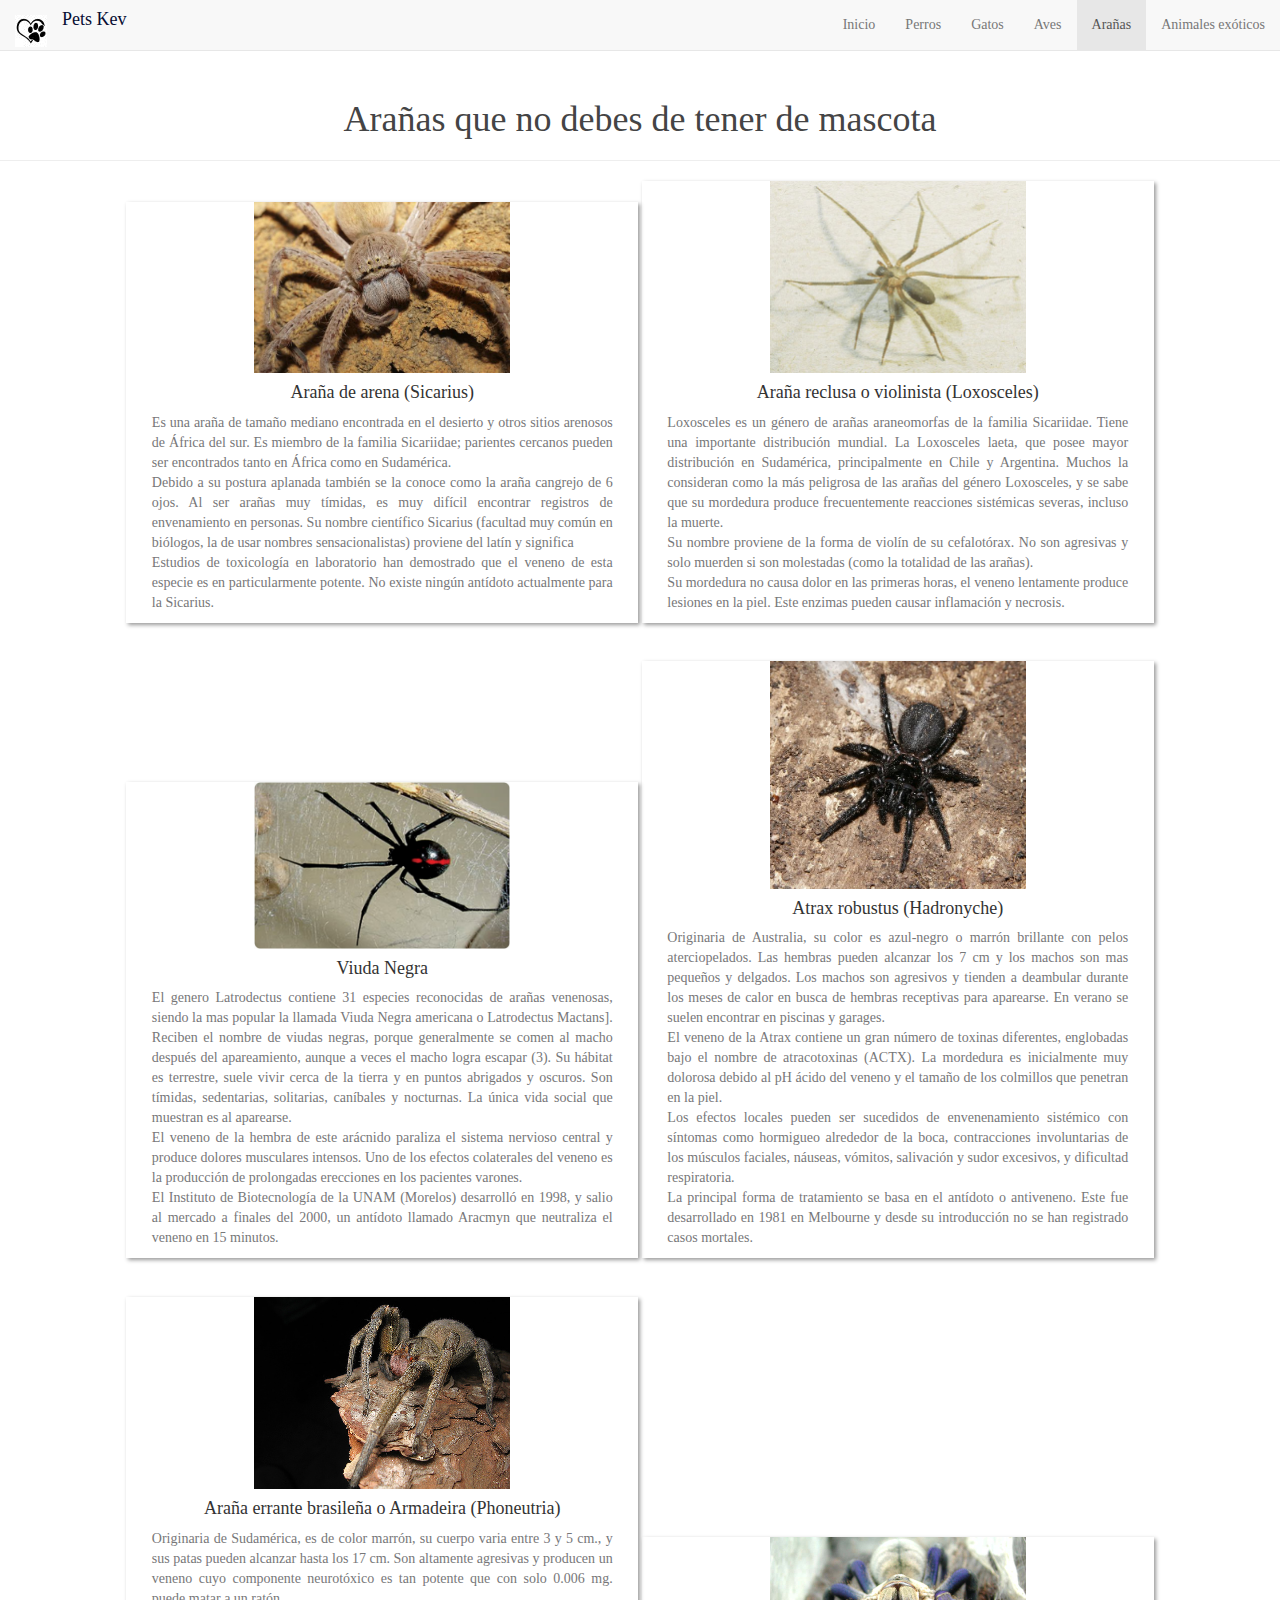
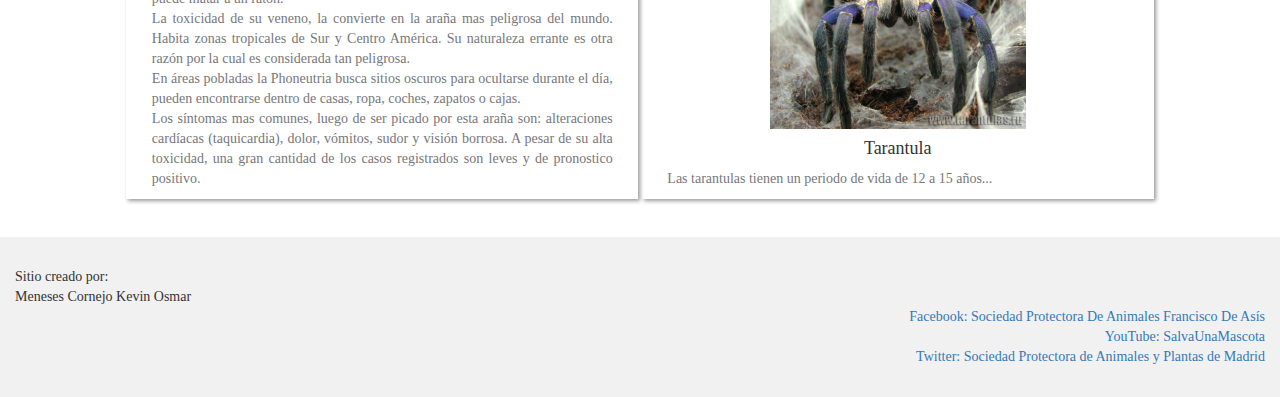
<file: aranas.html>
<!DOCTYPE html>
<html>
  <head>
    <meta charset="utf-8">
    <meta name="viewport" content="width=device-width, initial-scale=1.0">
    <title>Arañas</title>
    <link rel="icon" href="img/logo.jpg">
    <link rel="stylesheet" href="css/bootstrap.css">
    <link rel="stylesheet" href="css/style.css">
  </head>
  <body>
    <div class="">
    <nav class="navbar navbar-default navbar-fixed-top">
      <div class="container-fluid">
        <!-- Brand and toggle get grouped for better mobile display -->
        <div class="navbar-header">
          <button type="button" class="navbar-toggle collapsed" data-toggle="collapse" data-target="#bs-example-navbar-collapse-1" aria-expanded="false">
            <span class="sr-only">Toggle navigation</span>
            <span class="icon-bar"></span>
            <span class="icon-bar"></span>
            <span class="icon-bar"></span>
          </button>
          <a class="navbar-brand" href="index.html"><img src="img/logo.jpg" alt=""></a>
        </div>

        <!-- Collect the nav links, forms, and other content for toggling -->
        <div class="collapse navbar-collapse" id="bs-example-navbar-collapse-1">
          <ul class="nav navbar-nav">
            <li><h4><span class="slogan">Pets Kev</span></h4></li>
              </ul>
            </li>
          </ul>
          <ul class="nav navbar-nav navbar-right">
            <li ><a href="index.html">Inicio</a></li>
            <li><a href="perros.html">Perros</a></li>
            <li><a href="gatos.html">Gatos</a></li>
            <li><a href="aves.html">Aves</a></li>
            <li class="active"><a href="aranas.html">Arañas</a></li>
            <li><a href="exotico.html">Animales exóticos</a></li>
          </ul>
        </div><!-- /.navbar-collapse -->
      </div><!-- /.container-fluid -->
    </nav>


    </div>


<br><br><br><br>

<div class="center">
    <h1 class="titulo">Arañas que no debes de tener de mascota</h1>
    <hr>
<div class="todo">
  <div class="veinticinco">
      <div class="imagen">
        <img class="tamaño" src="img/ara1.jpg" alt="">
      </div>
    </div>
    <div class="derecho">
      <div class="notas">
        <h4 class="prrimero">Araña de arena (Sicarius) </h4>
        <p class="segundo">Es una araña de tamaño mediano encontrada en el desierto y otros sitios arenosos de África del sur. Es miembro de la familia Sicariidae; parientes cercanos pueden ser encontrados tanto en África como en Sudamérica. <br>Debido a su postura aplanada también se la conoce como la araña cangrejo de 6 ojos. Al ser arañas muy tímidas, es muy difícil encontrar registros de envenamiento en personas. Su nombre científico Sicarius (facultad muy común en biólogos, la de usar nombres sensacionalistas) proviene del latín y significa <br>Estudios de toxicología en laboratorio han demostrado que el veneno de esta especie es en particularmente potente. No existe ningún antídoto actualmente para la Sicarius. </p>
      </div>
    </div>
  </div>

  <div class="todo">
    <div class="veinticinco">
        <div class="imagen">
          <img class="tamaño" src="img/ara2.jpg" alt="">
        </div>
      </div>
      <div class="derecho">
        <div class="notas">
          <h4 class="prrimero">Araña reclusa o violinista (Loxosceles) </h4>
          <p class="segundo">Loxosceles es un género de arañas araneomorfas de la familia Sicariidae. Tiene una importante distribución mundial. La Loxosceles laeta, que posee mayor distribución en Sudamérica, principalmente en Chile y Argentina. Muchos la consideran como la más peligrosa de las arañas del género Loxosceles, y se sabe que su mordedura produce frecuentemente reacciones sistémicas severas, incluso la muerte. <br>Su nombre proviene de la forma de violín de su cefalotórax. No son agresivas y solo muerden si son molestadas (como la totalidad de las arañas). <br>Su mordedura no causa dolor en las primeras horas, el veneno lentamente produce lesiones en la piel. Este enzimas pueden causar inflamación y necrosis.</p>
        </div>
      </div>
    </div>
    <div class="todo">
      <div class="veinticinco">
          <div class="imagen">
            <img class="tamaño" src="img/ara3.jpg" alt="">
          </div>
        </div>
        <div class="derecho">
          <div class="notas">
            <h4 class="prrimero">Viuda Negra</h4>
            <p class="segundo">El genero Latrodectus contiene 31 especies reconocidas de arañas venenosas, siendo la mas popular la llamada Viuda Negra americana o Latrodectus Mactans]. Reciben el nombre de viudas negras, porque generalmente se comen al macho después del apareamiento, aunque a veces el macho logra escapar (3). Su hábitat es terrestre, suele vivir cerca de la tierra y en puntos abrigados y oscuros. Son tímidas, sedentarias, solitarias, caníbales y nocturnas. La única vida social que muestran es al aparearse. <br>El veneno de la hembra de este arácnido paraliza el sistema nervioso central y produce dolores musculares intensos. Uno de los efectos colaterales del veneno es la producción de prolongadas erecciones en los pacientes varones. <br>El Instituto de Biotecnología de la UNAM (Morelos) desarrolló en 1998, y salio al mercado a finales del 2000, un antídoto llamado Aracmyn que neutraliza el veneno en 15 minutos. </p>
          </div>
        </div>
      </div>
      <div class="todo">
        <div class="veinticinco">
            <div class="imagen">
              <img class="tamaño" src="img/ara4.jpg" alt="">
            </div>
          </div>
          <div class="derecho">
            <div class="notas">
              <h4 class="prrimero">Atrax robustus (Hadronyche) </h4>
              <p class="segundo">Originaria de Australia, su color es azul-negro o marrón brillante con pelos aterciopelados. Las hembras pueden alcanzar los 7 cm y los machos son mas pequeños y delgados. Los machos son agresivos y tienden a deambular durante los meses de calor en busca de hembras receptivas para aparearse. En verano se suelen encontrar en piscinas y garages. <br>El veneno de la Atrax contiene un gran número de toxinas diferentes, englobadas bajo el nombre de atracotoxinas (ACTX). La mordedura es inicialmente muy dolorosa debido al pH ácido del veneno y el tamaño de los colmillos que penetran en la piel. <br>Los efectos locales pueden ser sucedidos de envenenamiento sistémico con síntomas como hormigueo alrededor de la boca, contracciones involuntarias de los músculos faciales, náuseas, vómitos, salivación y sudor excesivos, y dificultad respiratoria. <br>La principal forma de tratamiento se basa en el antídoto o antiveneno. Este fue desarrollado en 1981 en Melbourne y desde su introducción no se han registrado casos mortales. </p>
            </div>
          </div>
        </div>
        <div class="todo">
          <div class="veinticinco">
              <div class="imagen">
                <img class="tamaño" src="img/ara5.jpg" alt="">
              </div>
            </div>
            <div class="derecho">
              <div class="notas">
                <h4 class="prrimero">Araña errante brasileña o Armadeira (Phoneutria)</h4>
                <p class="segundo">Originaria de Sudamérica, es de color marrón, su cuerpo varia entre 3 y 5 cm., y sus patas pueden alcanzar hasta los 17 cm. Son altamente agresivas y producen un veneno cuyo componente neurotóxico es tan potente que con solo 0.006 mg. puede matar a un ratón. <br>La toxicidad de su veneno, la convierte en la araña mas peligrosa del mundo. Habita zonas tropicales de Sur y Centro América. Su naturaleza errante es otra razón por la cual es considerada tan peligrosa. <br>En áreas pobladas la Phoneutria busca sitios oscuros para ocultarse durante el día, pueden encontrarse dentro de casas, ropa, coches, zapatos o cajas.<br>Los síntomas mas comunes, luego de ser picado por esta araña son: alteraciones cardíacas (taquicardia), dolor, vómitos, sudor y visión borrosa. A pesar de su alta toxicidad, una gran cantidad de los casos registrados son leves y de pronostico positivo. </p>
              </div>
            </div>
          </div>
          <div class="todo">
            <div class="veinticinco">
                <div class="imagen">
                  <img class="tamaño" src="img/ara6.jpg" alt="">
                </div>
              </div>
              <div class="derecho">
                <div class="notas">
                  <h4 class="prrimero">Tarantula</h4>
                  <p class="segundo">Las tarantulas tienen un periodo de vida de 12 a 15 años...</p>
                </div>
              </div>
            </div>
      </div>



    <footer>
    <div class="row">
      <div >
        <div class="footerIzquierdo">
          Sitio creado por: <br>
          Meneses Cornejo Kevin Osmar
        </div>
        <div class="footerDerecho">
          <a href="https://www.facebook.com/Soc.protectoracco/?fref=ts">Facebook: Sociedad Protectora De Animales Francisco De Asís</a><br>
          <a href="https://www.youtube.com/channel/UCYr2gEbVPGN45f7_RUs0qcQ">YouTube: SalvaUnaMascota</a><br>
          <a href="https://twitter.com/spapmadrid?lang=es">Twitter: Sociedad Protectora de Animales y Plantas de Madrid</a><br>
        </div>
      </div>
    </div>
  </footer>





    <script type="text/javascript" src="js/jQuery.js"></script>
    <script type="text/javascript" src="js/bootstrap.js"></script>
  </body>
</html>
</file>
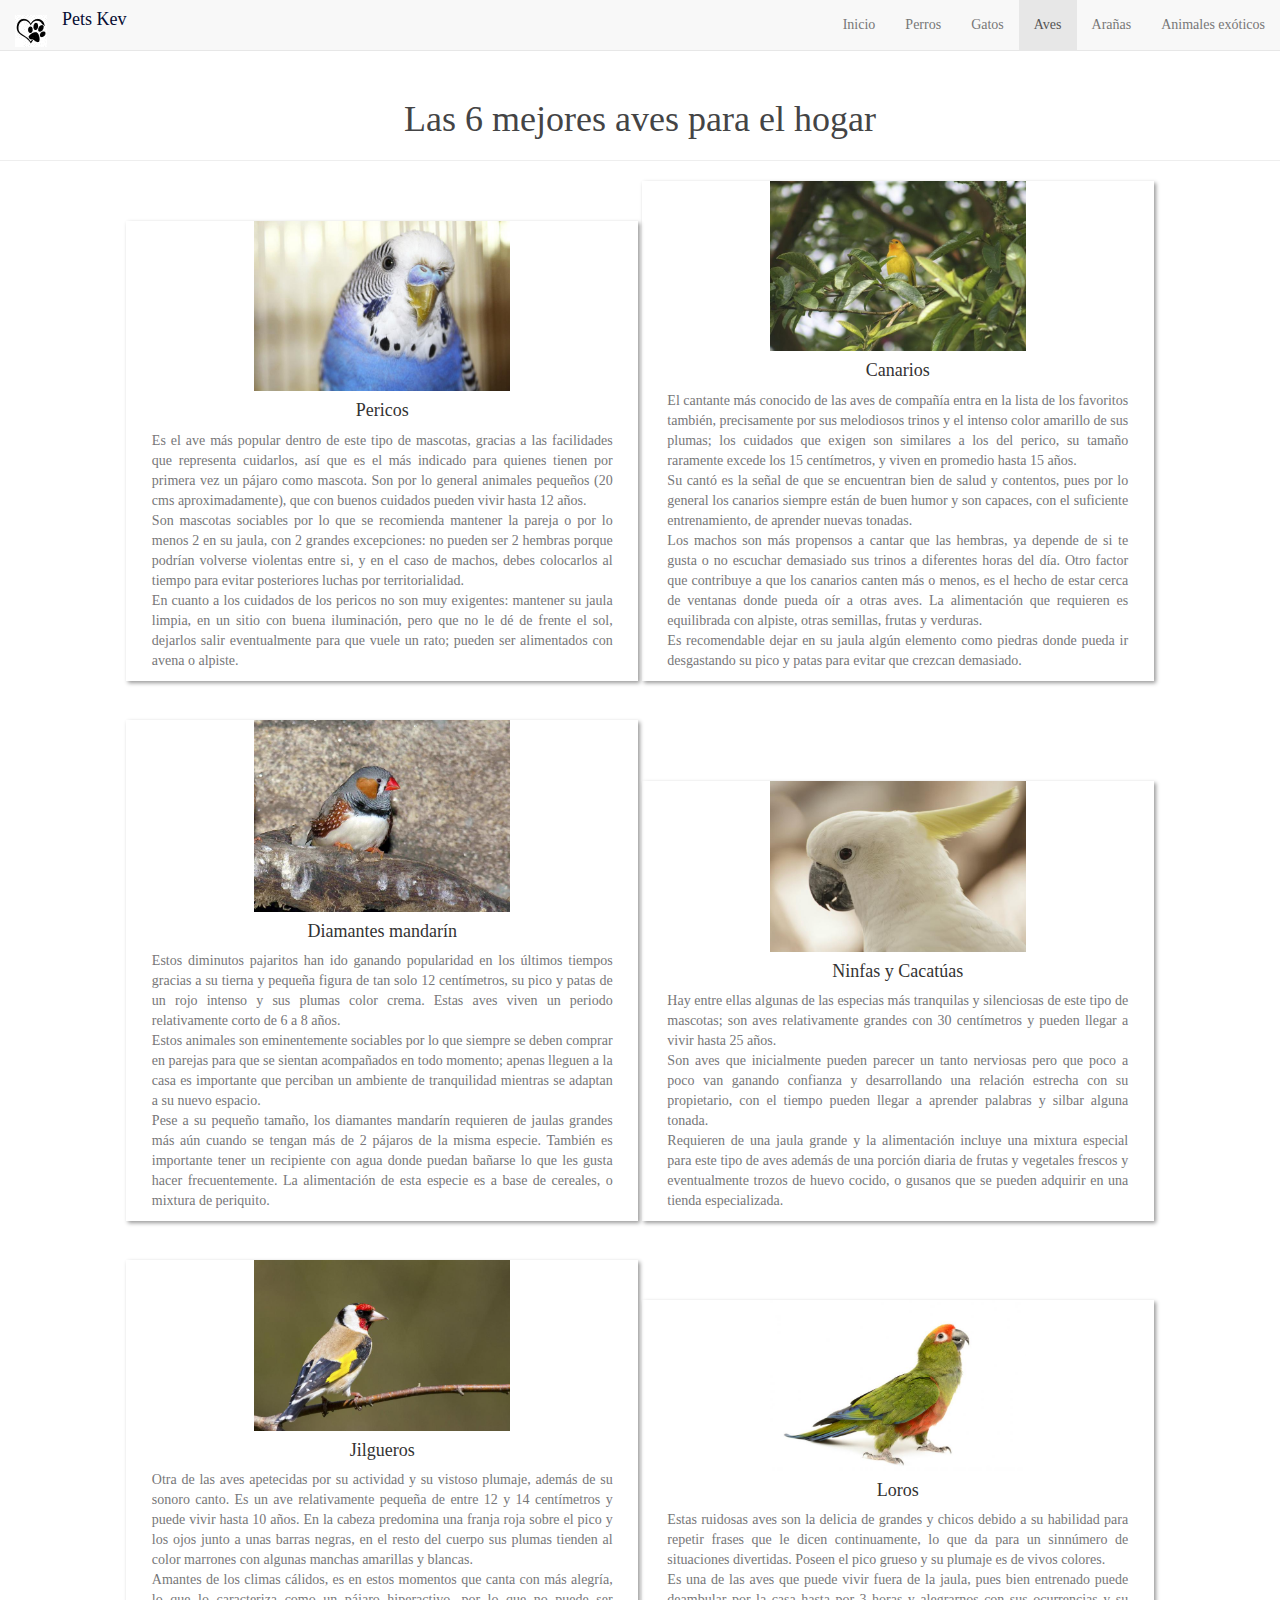
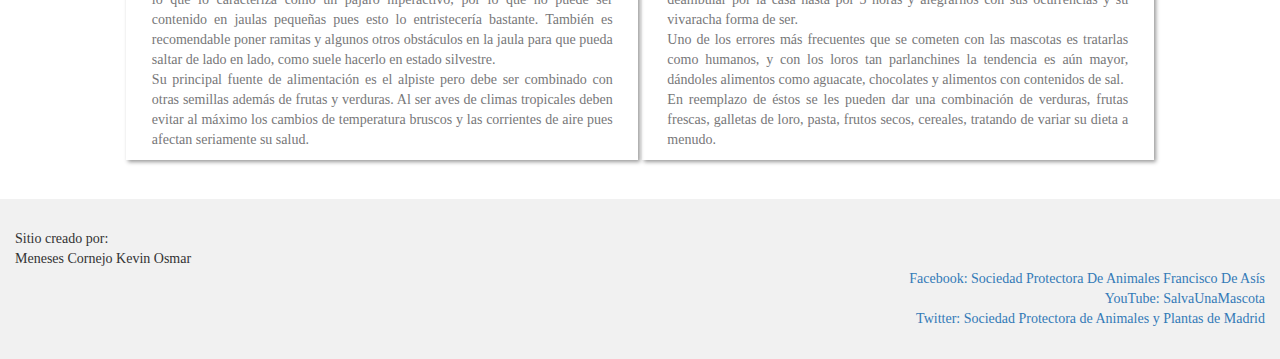
<file: aves.html>
<!DOCTYPE html>
<html>
  <head>
    <meta charset="utf-8">
    <meta name="viewport" content="width=device-width, initial-scale=1.0">
    <title>Aves</title>
    <link rel="icon" href="img/logo.jpg">
    <link rel="stylesheet" href="css/bootstrap.css">
    <link rel="stylesheet" href="css/style.css">
  </head>
  <body>
    <div class="">
    <nav class="navbar navbar-default navbar-fixed-top">
      <div class="container-fluid">
        <!-- Brand and toggle get grouped for better mobile display -->
        <div class="navbar-header">
          <button type="button" class="navbar-toggle collapsed" data-toggle="collapse" data-target="#bs-example-navbar-collapse-1" aria-expanded="false">
            <span class="sr-only">Toggle navigation</span>
            <span class="icon-bar"></span>
            <span class="icon-bar"></span>
            <span class="icon-bar"></span>
          </button>
          <a class="navbar-brand" href="index.html"><img src="img/logo.jpg" alt=""></a>
        </div>

        <!-- Collect the nav links, forms, and other content for toggling -->
        <div class="collapse navbar-collapse" id="bs-example-navbar-collapse-1">
          <ul class="nav navbar-nav">
            <li><h4><span class="slogan">Pets Kev</span></h4></li>
              </ul>
            </li>
          </ul>
          <ul class="nav navbar-nav navbar-right">
            <li ><a href="index.html">Inicio</a></li>
            <li><a href="perros.html">Perros</a></li>
            <li><a href="gatos.html">Gatos</a></li>
            <li class="active"><a href="aves.html">Aves</a></li>
            <li><a href="aranas.html">Arañas</a></li>
            <li><a href="exotico.html">Animales exóticos</a></li>
          </ul>
        </div><!-- /.navbar-collapse -->
      </div><!-- /.container-fluid -->
    </nav>


    </div>


<br><br><br><br>
<div class="center">
    <h1 class="titulo">Las 6 mejores aves para el hogar</h1>
    <hr>
<div class="todo">
  <div class="veinticinco">
      <div class="imagen">
        <img class="tamaño" src="img/ave1.jpg" alt="">
      </div>
    </div>
    <div class="derecho">
      <div class="notas">
        <h4 class="prrimero">Pericos</h4>
        <p class="segundo">Es el ave más popular dentro de este tipo de mascotas, gracias a las facilidades que representa cuidarlos, así que es el más indicado para quienes tienen por primera vez un pájaro como mascota. Son por lo general animales pequeños (20 cms aproximadamente), que con buenos cuidados pueden vivir hasta 12 años.<br>Son mascotas sociables por lo que se recomienda mantener la pareja o por lo menos 2 en su jaula, con 2 grandes excepciones: no pueden ser 2 hembras porque podrían volverse violentas entre si, y en el caso de machos, debes colocarlos al tiempo para evitar posteriores luchas por territorialidad.<br>En cuanto a los cuidados de los pericos no son muy exigentes: mantener su jaula limpia, en un sitio con buena iluminación, pero que no le dé de frente el sol, dejarlos salir eventualmente para que vuele un rato; pueden ser alimentados con avena o alpiste.</p>
      </div>
    </div>
  </div>

  <div class="todo">
    <div class="veinticinco">
        <div class="imagen">
          <img class="tamaño" src="img/ave2.jpg" alt="">
        </div>
      </div>
      <div class="derecho">
        <div class="notas">
          <h4 class="prrimero">Canarios</h4>
          <p class="segundo">El cantante más conocido de las aves de compañía entra en la lista de los favoritos también, precisamente por sus melodiosos trinos y el intenso color amarillo de sus plumas; los cuidados que exigen son similares a los del perico, su tamaño raramente excede los 15 centímetros, y viven en promedio hasta 15 años.<br>Su cantó es la señal de que se encuentran bien de salud y contentos, pues por lo general los canarios siempre están de buen humor y son capaces, con el suficiente entrenamiento, de aprender nuevas tonadas.<br>Los machos son más propensos a cantar que las hembras, ya depende de si te gusta o no escuchar demasiado sus trinos a diferentes horas del día. Otro factor que contribuye a que los canarios canten más o menos, es el hecho de estar cerca de ventanas donde pueda oír a otras aves. La alimentación que requieren es equilibrada con alpiste, otras semillas, frutas y verduras.<br>Es recomendable dejar en su jaula algún elemento como piedras donde pueda ir desgastando su pico y patas para evitar que crezcan demasiado.</p>
        </div>
      </div>
    </div>
    <div class="todo">
      <div class="veinticinco">
          <div class="imagen">
            <img class="tamaño" src="img/ave3.jpg" alt="">
          </div>
        </div>
        <div class="derecho">
          <div class="notas">
            <h4 class="prrimero">Diamantes mandarín</h4>
            <p class="segundo">Estos diminutos pajaritos han ido ganando popularidad en los últimos tiempos gracias a su tierna y pequeña figura de tan solo 12 centímetros, su pico y patas de un rojo intenso y sus plumas color crema. Estas aves viven un periodo relativamente corto de 6 a 8 años.<br>Estos animales son eminentemente sociables por lo que siempre se deben comprar en parejas para que se sientan acompañados en todo momento; apenas lleguen a la casa es importante que perciban un ambiente de tranquilidad mientras se adaptan a su nuevo espacio.<br>Pese a su pequeño tamaño, los diamantes mandarín requieren de jaulas grandes más aún cuando se tengan más de 2 pájaros de la misma especie. También es importante tener un recipiente con agua donde puedan bañarse lo que les gusta hacer frecuentemente. La alimentación de esta especie es a base de cereales, o mixtura de periquito.</p>
          </div>
        </div>
      </div>
      <div class="todo">
        <div class="veinticinco">
            <div class="imagen">
              <img class="tamaño" src="img/ave4.jpg" alt="">
            </div>
          </div>
          <div class="derecho">
            <div class="notas">
              <h4 class="prrimero">Ninfas y Cacatúas</h4>
              <p class="segundo">Hay entre ellas algunas de las especias más tranquilas y silenciosas de este tipo de mascotas; son aves relativamente grandes con 30 centímetros y pueden llegar a vivir hasta 25 años.<br>Son aves que inicialmente pueden parecer un tanto nerviosas pero que poco a poco van ganando confianza y desarrollando una relación estrecha con su propietario, con el tiempo pueden llegar a aprender palabras y silbar alguna tonada.<br>Requieren de una jaula grande y la alimentación incluye una mixtura especial para este tipo de aves además de una porción diaria de frutas y vegetales frescos y eventualmente trozos de huevo cocido, o gusanos que se pueden adquirir en una tienda especializada.</p>
            </div>
          </div>
        </div>
        <div class="todo">
          <div class="veinticinco">
              <div class="imagen">
                <img class="tamaño" src="img/ave5.jpg" alt="">
              </div>
            </div>
            <div class="derecho">
              <div class="notas">
                <h4 class="prrimero">Jilgueros</h4>
                <p class="segundo">Otra de las aves apetecidas por su actividad y su vistoso plumaje, además de su sonoro canto. Es un ave relativamente pequeña de entre 12 y 14 centímetros y puede vivir hasta 10 años. En la cabeza predomina una franja roja sobre el pico y los ojos junto a unas barras negras, en el resto del cuerpo sus plumas tienden al color marrones con algunas manchas amarillas y blancas.<br>Amantes de los climas cálidos, es en estos momentos que canta con más alegría, lo que lo caracteriza como un pájaro hiperactivo, por lo que no puede ser contenido en jaulas pequeñas pues esto lo entristecería bastante. También es recomendable poner ramitas y algunos otros obstáculos en la jaula para que pueda saltar de lado en lado, como suele hacerlo en estado silvestre.<br>Su principal fuente de alimentación es el alpiste pero debe ser combinado con otras semillas además de frutas y verduras. Al ser aves de climas tropicales deben evitar al máximo los cambios de temperatura bruscos y las corrientes de aire pues afectan seriamente su salud.</p>
              </div>
            </div>
          </div>
          <div class="todo">
            <div class="veinticinco">
                <div class="imagen">
                  <img class="tamaño" src="img/ave6.jpg" alt="">
                </div>
              </div>
              <div class="derecho">
                <div class="notas">
                  <h4 class="prrimero">Loros</h4>
                  <p class="segundo">Estas ruidosas aves son la delicia de grandes y chicos debido a su habilidad para repetir frases que le dicen continuamente, lo que da para un sinnúmero de situaciones divertidas. Poseen el pico grueso y su plumaje es de vivos colores.<br>Es una de las aves que puede vivir fuera de la jaula, pues bien entrenado puede deambular por la casa hasta por 3 horas y alegrarnos con sus ocurrencias y su vivaracha forma de ser.<br>Uno de los errores más frecuentes que se cometen con las mascotas es tratarlas como humanos, y con los loros tan parlanchines la tendencia es aún mayor, dándoles alimentos como aguacate, chocolates y alimentos con contenidos de sal.<br>En reemplazo de éstos se les pueden dar una combinación de verduras, frutas frescas, galletas de loro, pasta, frutos secos, cereales, tratando de variar su dieta a menudo.</p>
                </div>
              </div>
            </div>
      </div>



    <footer>
    <div class="row">
      <div >
        <div class="footerIzquierdo">
          Sitio creado por: <br>
          Meneses Cornejo Kevin Osmar
        </div>
        <div class="footerDerecho">
          <a href="https://www.facebook.com/Soc.protectoracco/?fref=ts">Facebook: Sociedad Protectora De Animales Francisco De Asís</a><br>
          <a href="https://www.youtube.com/channel/UCYr2gEbVPGN45f7_RUs0qcQ">YouTube: SalvaUnaMascota</a><br>
          <a href="https://twitter.com/spapmadrid?lang=es">Twitter: Sociedad Protectora de Animales y Plantas de Madrid</a><br>
        </div>
      </div>
    </div>
  </footer>





    <script type="text/javascript" src="js/jQuery.js"></script>
    <script type="text/javascript" src="js/bootstrap.js"></script>
  </body>
</html>
</file>
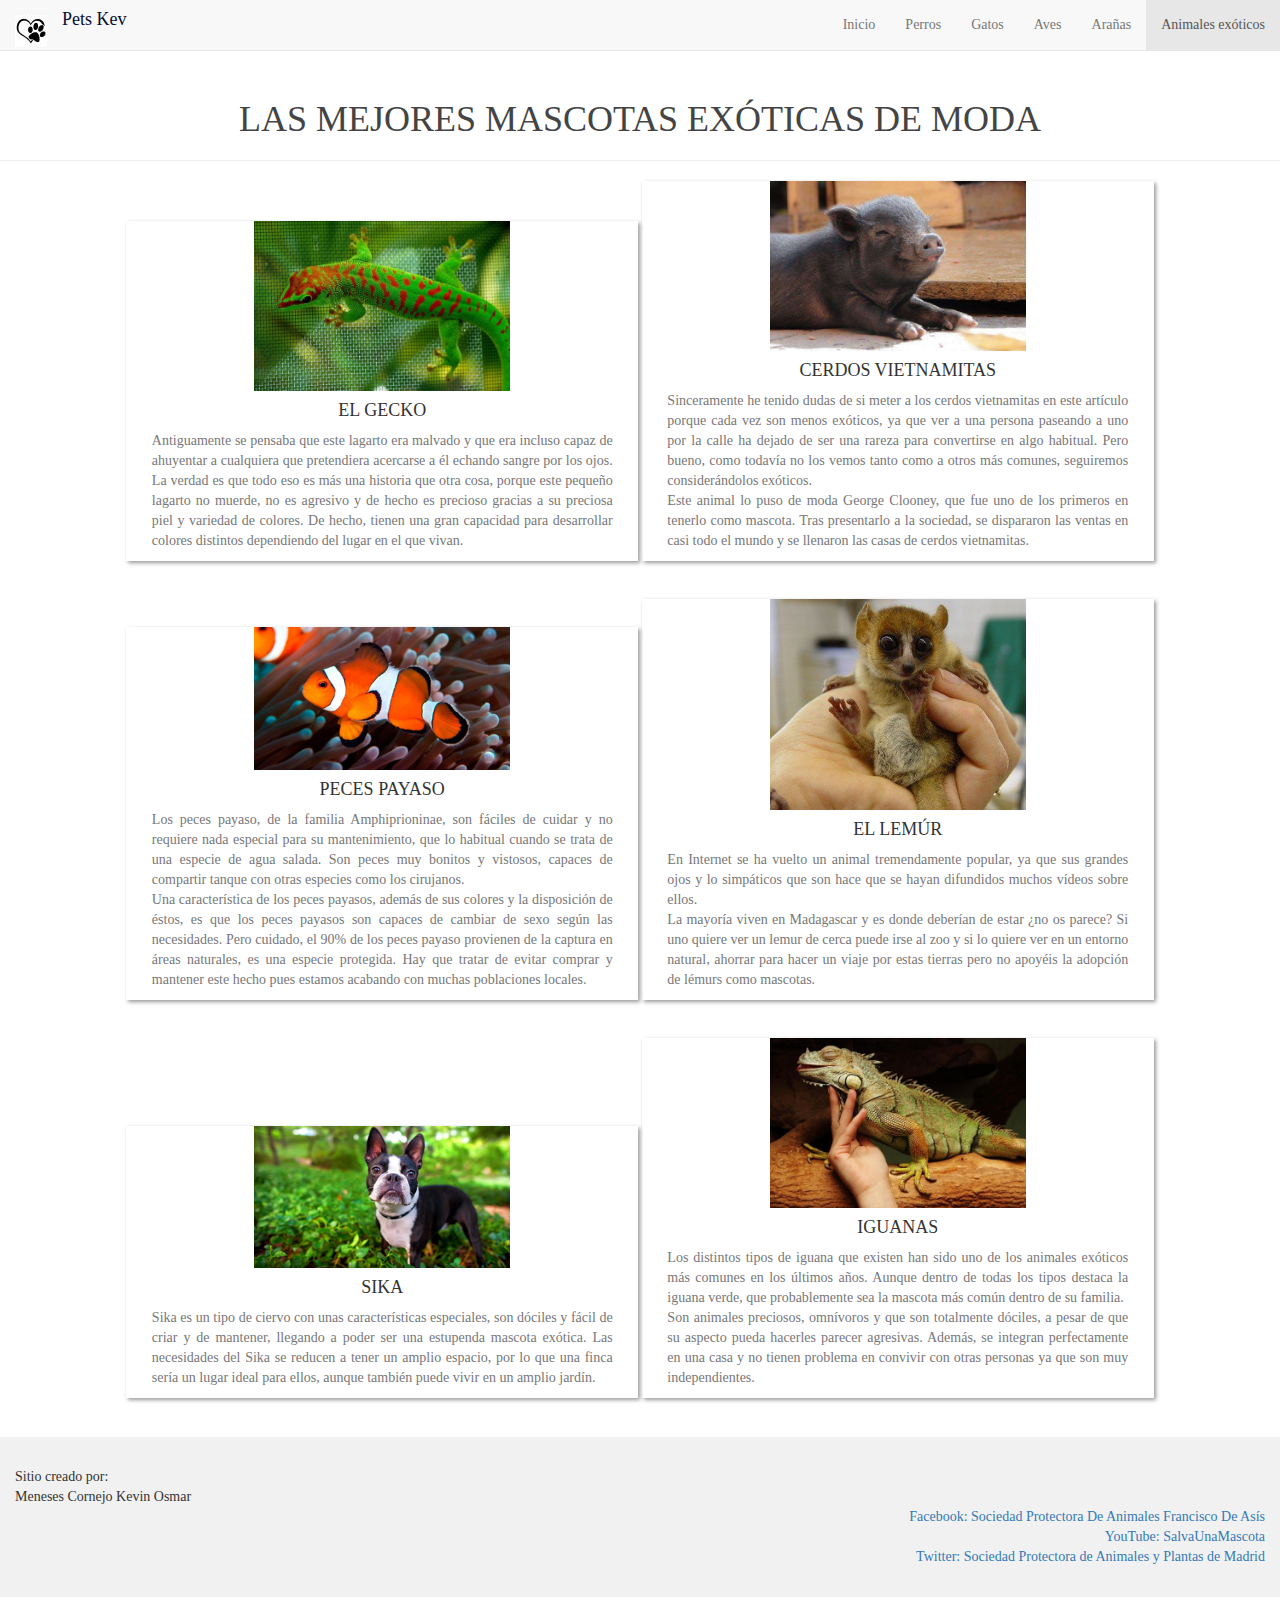
<file: exotico.html>
<!DOCTYPE html>
<html>
  <head>
    <meta charset="utf-8">
    <meta name="viewport" content="width=device-width, initial-scale=1.0">
    <title>Mascotas exoticas</title>
    <link rel="icon" href="img/logo.jpg">
    <link rel="stylesheet" href="css/bootstrap.css">
    <link rel="stylesheet" href="css/style.css">
  </head>
  <body>
    <div class="">
    <nav class="navbar navbar-default navbar-fixed-top">
      <div class="container-fluid">
        <!-- Brand and toggle get grouped for better mobile display -->
        <div class="navbar-header">
          <button type="button" class="navbar-toggle collapsed" data-toggle="collapse" data-target="#bs-example-navbar-collapse-1" aria-expanded="false">
            <span class="sr-only">Toggle navigation</span>
            <span class="icon-bar"></span>
            <span class="icon-bar"></span>
            <span class="icon-bar"></span>
          </button>
          <a class="navbar-brand" href="index.html"><img src="img/logo.jpg" alt=""></a>
        </div>

        <!-- Collect the nav links, forms, and other content for toggling -->
        <div class="collapse navbar-collapse" id="bs-example-navbar-collapse-1">
          <ul class="nav navbar-nav">
            <li><h4><span class="slogan">Pets Kev</span></h4></li>
              </ul>
            </li>
          </ul>
          <ul class="nav navbar-nav navbar-right">
            <li ><a href="index.html">Inicio</a></li>
            <li><a href="perros.html">Perros</a></li>
            <li><a href="gatos.html">Gatos</a></li>
            <li><a href="aves.html">Aves</a></li>
            <li><a href="aranas.html">Arañas</a></li>
            <li class="active"><a href="exotico.html">Animales exóticos</a></li>
          </ul>
        </div><!-- /.navbar-collapse -->
      </div><!-- /.container-fluid -->
    </nav>


    </div>


<br><br><br><br>
<div class="center">
  <h1 class="titulo">LAS MEJORES MASCOTAS EXÓTICAS DE MODA</h1>
  <hr>
  <div class="todo">
    <div class="veinticinco">
        <div class="imagen">
          <img class="tamaño" src="img/exo1.jpg" alt="">
        </div>
      </div>
      <div class="derecho">
        <div class="notas">
          <h4 class="prrimero">EL GECKO</h4>
          <p class="segundo">Antiguamente se pensaba que este lagarto era malvado y que era incluso capaz de ahuyentar a cualquiera que pretendiera acercarse a él echando sangre por los ojos. La verdad es que todo eso es más una historia que otra cosa, porque este pequeño lagarto no muerde, no es agresivo y de hecho es precioso gracias a su preciosa piel y variedad de colores. De hecho, tienen una gran capacidad para desarrollar colores distintos dependiendo del lugar en el que vivan.</p>
        </div>
      </div>
    </div>

    <div class="todo">
      <div class="veinticinco">
          <div class="imagen">
            <img class="tamaño" src="img/exo2.jpg" alt="">
          </div>
        </div>
        <div class="derecho">
          <div class="notas">
            <h4 class="prrimero">CERDOS VIETNAMITAS</h4>
            <p class="segundo">Sinceramente he tenido dudas de si meter a los cerdos vietnamitas en este artículo porque cada vez son menos exóticos, ya que ver a una persona paseando a uno por la calle ha dejado de ser una rareza para convertirse en algo habitual. Pero bueno, como todavía no los vemos tanto como a otros más comunes, seguiremos considerándolos exóticos.<br>Este animal lo puso de moda George Clooney, que fue uno de los primeros en tenerlo como mascota. Tras presentarlo a la sociedad, se dispararon las ventas en casi todo el mundo y se llenaron las casas de cerdos vietnamitas.</p>
          </div>
        </div>
      </div>
      <div class="todo">
        <div class="veinticinco">
            <div class="imagen">
              <img class="tamaño" src="img/exo3.jpg" alt="">
            </div>
          </div>
          <div class="derecho">
            <div class="notas">
              <h4 class="prrimero">PECES PAYASO</h4>
              <p class="segundo">Los peces payaso, de la familia Amphiprioninae, son fáciles de cuidar y no requiere nada especial para su mantenimiento, que lo habitual cuando se trata de una especie de agua salada. Son peces muy bonitos y vistosos, capaces de compartir tanque con otras especies como los cirujanos.<br>Una característica de los peces payasos, además de sus colores y la disposición de éstos, es que los peces payasos son capaces de cambiar de sexo según las necesidades. Pero cuidado, el 90% de los peces payaso provienen de la captura en áreas naturales, es una especie protegida. Hay que tratar de evitar comprar y mantener este hecho pues estamos acabando con muchas poblaciones locales.</p>
            </div>
          </div>
        </div>
        <div class="todo">
          <div class="veinticinco">
              <div class="imagen">
                <img class="tamaño" src="img/exo4.jpg" alt="">
              </div>
            </div>
            <div class="derecho">
              <div class="notas">
                <h4 class="prrimero">EL LEMÚR</h4>
                <p class="segundo">En Internet se ha vuelto un animal tremendamente popular, ya que sus grandes ojos y lo simpáticos que son hace que se hayan difundidos muchos vídeos sobre ellos.<br>La mayoría viven en Madagascar y es donde deberían de estar ¿no os parece? Si uno quiere ver un lemur de cerca puede irse al zoo y si lo quiere ver en un entorno natural, ahorrar para hacer un viaje por estas tierras pero no apoyéis la adopción de lémurs como mascotas.</p>
              </div>
            </div>
          </div>
          <div class="todo">
            <div class="veinticinco">
                <div class="imagen">
                  <img class="tamaño" src="img/perro5.png" alt="">
                </div>
              </div>
              <div class="derecho">
                <div class="notas">
                  <h4 class="prrimero">SIKA</h4>
                  <p class="segundo">Sika es un tipo de ciervo con unas características especiales, son dóciles y fácil de criar y de mantener, llegando a poder ser una estupenda mascota exótica. Las necesidades del Sika se reducen a tener un amplio espacio, por lo que una finca sería un lugar ideal para ellos, aunque también puede vivir en un amplio jardín.</p>
                </div>
              </div>
            </div>
            <div class="todo">
              <div class="veinticinco">
                  <div class="imagen">
                    <img class="tamaño" src="img/exo6.jpg" alt="">
                  </div>
                </div>
                <div class="derecho">
                  <div class="notas">
                    <h4 class="prrimero">IGUANAS</h4>
                    <p class="segundo">Los distintos tipos de iguana que existen han sido uno de los animales exóticos más comunes en los últimos años. Aunque dentro de todas los tipos destaca la iguana verde, que probablemente sea la mascota más común dentro de su familia.<br>Son animales preciosos, omnívoros y que son totalmente dóciles, a pesar de que su aspecto pueda hacerles parecer agresivas. Además, se integran perfectamente en una casa y no tienen problema en convivir con otras personas ya que son muy independientes.</p>
                  </div>
                </div>
              </div>
      </div>



    <footer>
    <div class="row">
      <div >
        <div class="footerIzquierdo">
          Sitio creado por: <br>
          Meneses Cornejo Kevin Osmar
        </div>
        <div class="footerDerecho">
          <a href="https://www.facebook.com/Soc.protectoracco/?fref=ts">Facebook: Sociedad Protectora De Animales Francisco De Asís</a><br>
          <a href="https://www.youtube.com/channel/UCYr2gEbVPGN45f7_RUs0qcQ">YouTube: SalvaUnaMascota</a><br>
          <a href="https://twitter.com/spapmadrid?lang=es">Twitter: Sociedad Protectora de Animales y Plantas de Madrid</a><br>
        </div>
      </div>
    </div>
  </footer>





    <script type="text/javascript" src="js/jQuery.js"></script>
    <script type="text/javascript" src="js/bootstrap.js"></script>
  </body>
</html>
</file>
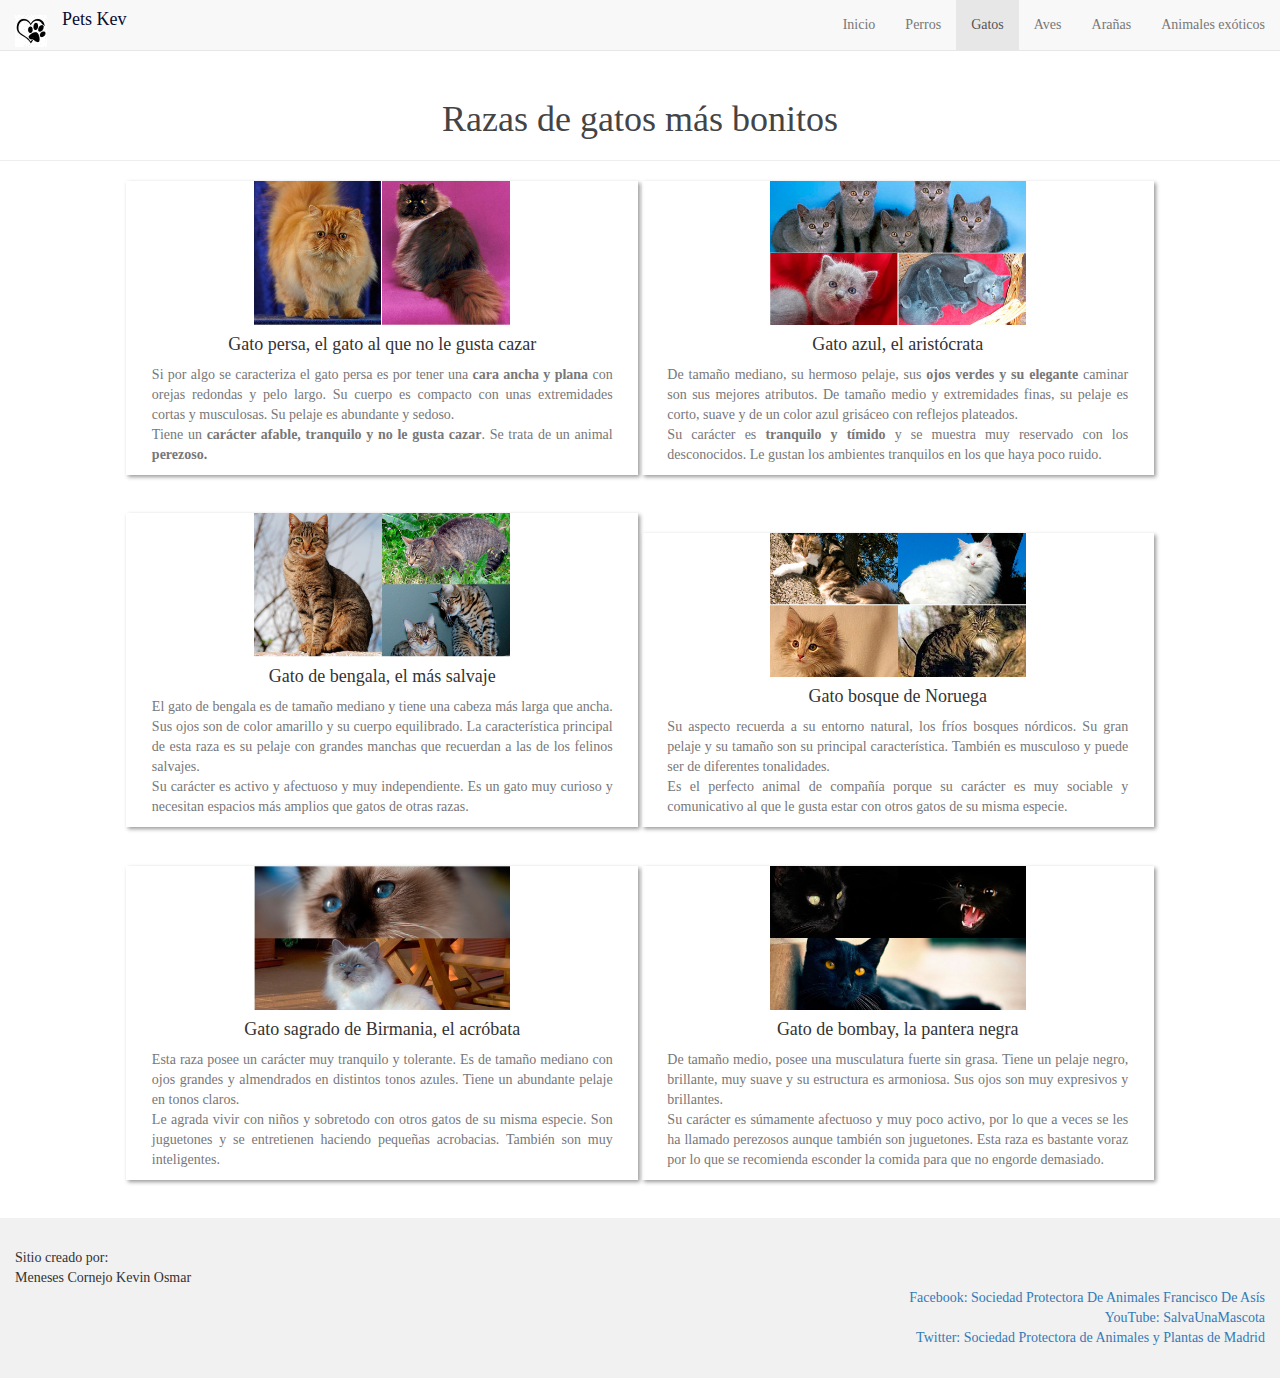
<file: gatos.html>
<!DOCTYPE html>
<html>
  <head>
    <meta charset="utf-8">
    <meta name="viewport" content="width=device-width, initial-scale=1.0">
    <title>Gatos</title>
    <link rel="icon" href="img/logo.jpg">
    <link rel="stylesheet" href="css/bootstrap.css">
    <link rel="stylesheet" href="css/style.css">
  </head>
  <body>
    <div class="">
    <nav class="navbar navbar-default navbar-fixed-top">
      <div class="container-fluid">
        <!-- Brand and toggle get grouped for better mobile display -->
        <div class="navbar-header">
          <button type="button" class="navbar-toggle collapsed" data-toggle="collapse" data-target="#bs-example-navbar-collapse-1" aria-expanded="false">
            <span class="sr-only">Toggle navigation</span>
            <span class="icon-bar"></span>
            <span class="icon-bar"></span>
            <span class="icon-bar"></span>
          </button>
          <a class="navbar-brand" href="index.html"><img src="img/logo.jpg" alt=""></a>
        </div>

        <!-- Collect the nav links, forms, and other content for toggling -->
        <div class="collapse navbar-collapse" id="bs-example-navbar-collapse-1">
          <ul class="nav navbar-nav">
            <li><h4><span class="slogan">Pets Kev</span></h4></li>
              </ul>
            </li>
          </ul>
          <ul class="nav navbar-nav navbar-right">
            <li ><a href="index.html">Inicio</a></li>
            <li><a href="perros.html">Perros</a></li>
            <li class="active"><a href="gatos.html">Gatos</a></li>
            <li><a href="aves.html">Aves</a></li>
            <li><a href="aranas.html">Arañas</a></li>
            <li><a href="exotico.html">Animales exóticos</a></li>
          </ul>
        </div><!-- /.navbar-collapse -->
      </div><!-- /.container-fluid -->
    </nav>


    </div>


<br><br><br><br>


    <div class="center">
        <h1 class="titulo">Razas de gatos más bonitos</h1>
        <hr>
    <div class="todo">
      <div class="veinticinco">
          <div class="imagen">
            <img class="tamaño" src="img/gato1.jpg" alt="">
          </div>
        </div>
        <div class="derecho">
          <div class="notas">
            <h4 class="prrimero">Gato persa, el gato al que no le gusta cazar</h4>
            <p class="segundo">Si por algo se caracteriza el gato persa es por tener una <b>cara ancha y plana</b> con orejas redondas y pelo largo. Su cuerpo es compacto con unas extremidades cortas y musculosas. Su pelaje es abundante y sedoso. <br>Tiene un <b>carácter afable, tranquilo y no le gusta cazar</b>. Se trata de un animal <b> perezoso.</b></p>
          </div>
        </div>
      </div>

      <div class="todo">
        <div class="veinticinco">
            <div class="imagen">
              <img class="tamaño" src="img/gato2.jpg" alt="">
            </div>
          </div>
          <div class="derecho">
            <div class="notas">
              <h4 class="prrimero">Gato azul, el aristócrata</h4>
              <p class="segundo">De tamaño mediano, su hermoso pelaje, sus <b>ojos verdes y su elegante </b>caminar son sus mejores atributos. De tamaño medio y extremidades finas, su pelaje es corto, suave y de un color azul grisáceo con reflejos plateados.<br>Su carácter es <b>tranquilo y tímido</b> y se muestra muy reservado con los desconocidos. Le gustan los ambientes tranquilos en los que haya poco ruido.</p>
            </div>
          </div>
        </div>
        <div class="todo">
          <div class="veinticinco">
              <div class="imagen">
                <img class="tamaño" src="img/gato3.jpg" alt="">
              </div>
            </div>
            <div class="derecho">
              <div class="notas">
                <h4 class="prrimero">Gato de bengala, el más salvaje</h4>
                <p class="segundo">El gato de bengala es de tamaño mediano y tiene una cabeza más larga que ancha. Sus ojos son de color amarillo y su cuerpo equilibrado. La característica principal de esta raza es su pelaje con grandes manchas que recuerdan a las de los felinos salvajes.<br>Su carácter es activo y afectuoso y muy independiente. Es un gato muy curioso y necesitan espacios más amplios que gatos de otras razas.</p>
              </div>
            </div>
          </div>
          <div class="todo">
            <div class="veinticinco">
                <div class="imagen">
                  <img class="tamaño" src="img/gato4.jpg" alt="">
                </div>
              </div>
              <div class="derecho">
                <div class="notas">
                  <h4 class="prrimero">Gato bosque de Noruega</h4>
                  <p class="segundo">Su aspecto recuerda a su entorno natural, los fríos bosques nórdicos. Su gran pelaje y su tamaño son su principal característica. También es musculoso y puede ser de diferentes tonalidades.<br>Es el perfecto animal de compañía porque su carácter es muy sociable y comunicativo al que le gusta estar con otros gatos de su misma especie.</p>
                </div>
              </div>
            </div>
            <div class="todo">
              <div class="veinticinco">
                  <div class="imagen">
                    <img class="tamaño" src="img/gato5.jpg" alt="">
                  </div>
                </div>
                <div class="derecho">
                  <div class="notas">
                    <h4 class="prrimero">Gato sagrado de Birmania, el acróbata</h4>
                    <p class="segundo">Esta raza posee un carácter muy tranquilo y tolerante. Es de tamaño mediano con ojos grandes y almendrados en distintos tonos azules. Tiene un abundante pelaje en tonos claros.<br>Le agrada vivir con niños y sobretodo con otros gatos de su misma especie. Son juguetones y se entretienen haciendo pequeñas acrobacias. También son muy inteligentes.</p>
                  </div>
                </div>
              </div>
              <div class="todo">
                <div class="veinticinco">
                    <div class="imagen">
                      <img class="tamaño" src="img/gato6.jpg" alt="">
                    </div>
                  </div>
                  <div class="derecho">
                    <div class="notas">
                      <h4 class="prrimero">Gato de bombay, la pantera negra</h4>
                      <p class="segundo">De tamaño medio, posee una musculatura fuerte sin grasa. Tiene un pelaje negro, brillante, muy suave y su estructura es armoniosa. Sus ojos son muy expresivos y brillantes.<br>Su carácter es súmamente afectuoso y muy poco activo, por lo que a veces se les ha llamado perezosos aunque también son juguetones. Esta raza es bastante voraz por lo que se recomienda esconder la comida para que no engorde demasiado.</p>
                    </div>
                  </div>
                </div>
          </div>



    <footer>
    <div class="row">
      <div >
        <div class="footerIzquierdo">
          Sitio creado por: <br>
          Meneses Cornejo Kevin Osmar
        </div>
        <div class="footerDerecho">
          <a href="https://www.facebook.com/Soc.protectoracco/?fref=ts">Facebook: Sociedad Protectora De Animales Francisco De Asís</a><br>
          <a href="https://www.youtube.com/channel/UCYr2gEbVPGN45f7_RUs0qcQ">YouTube: SalvaUnaMascota</a><br>
          <a href="https://twitter.com/spapmadrid?lang=es">Twitter: Sociedad Protectora de Animales y Plantas de Madrid</a><br>
        </div>
      </div>
    </div>
  </footer>





    <script type="text/javascript" src="js/jQuery.js"></script>
    <script type="text/javascript" src="js/bootstrap.js"></script>
  </body>
</html>
</file>
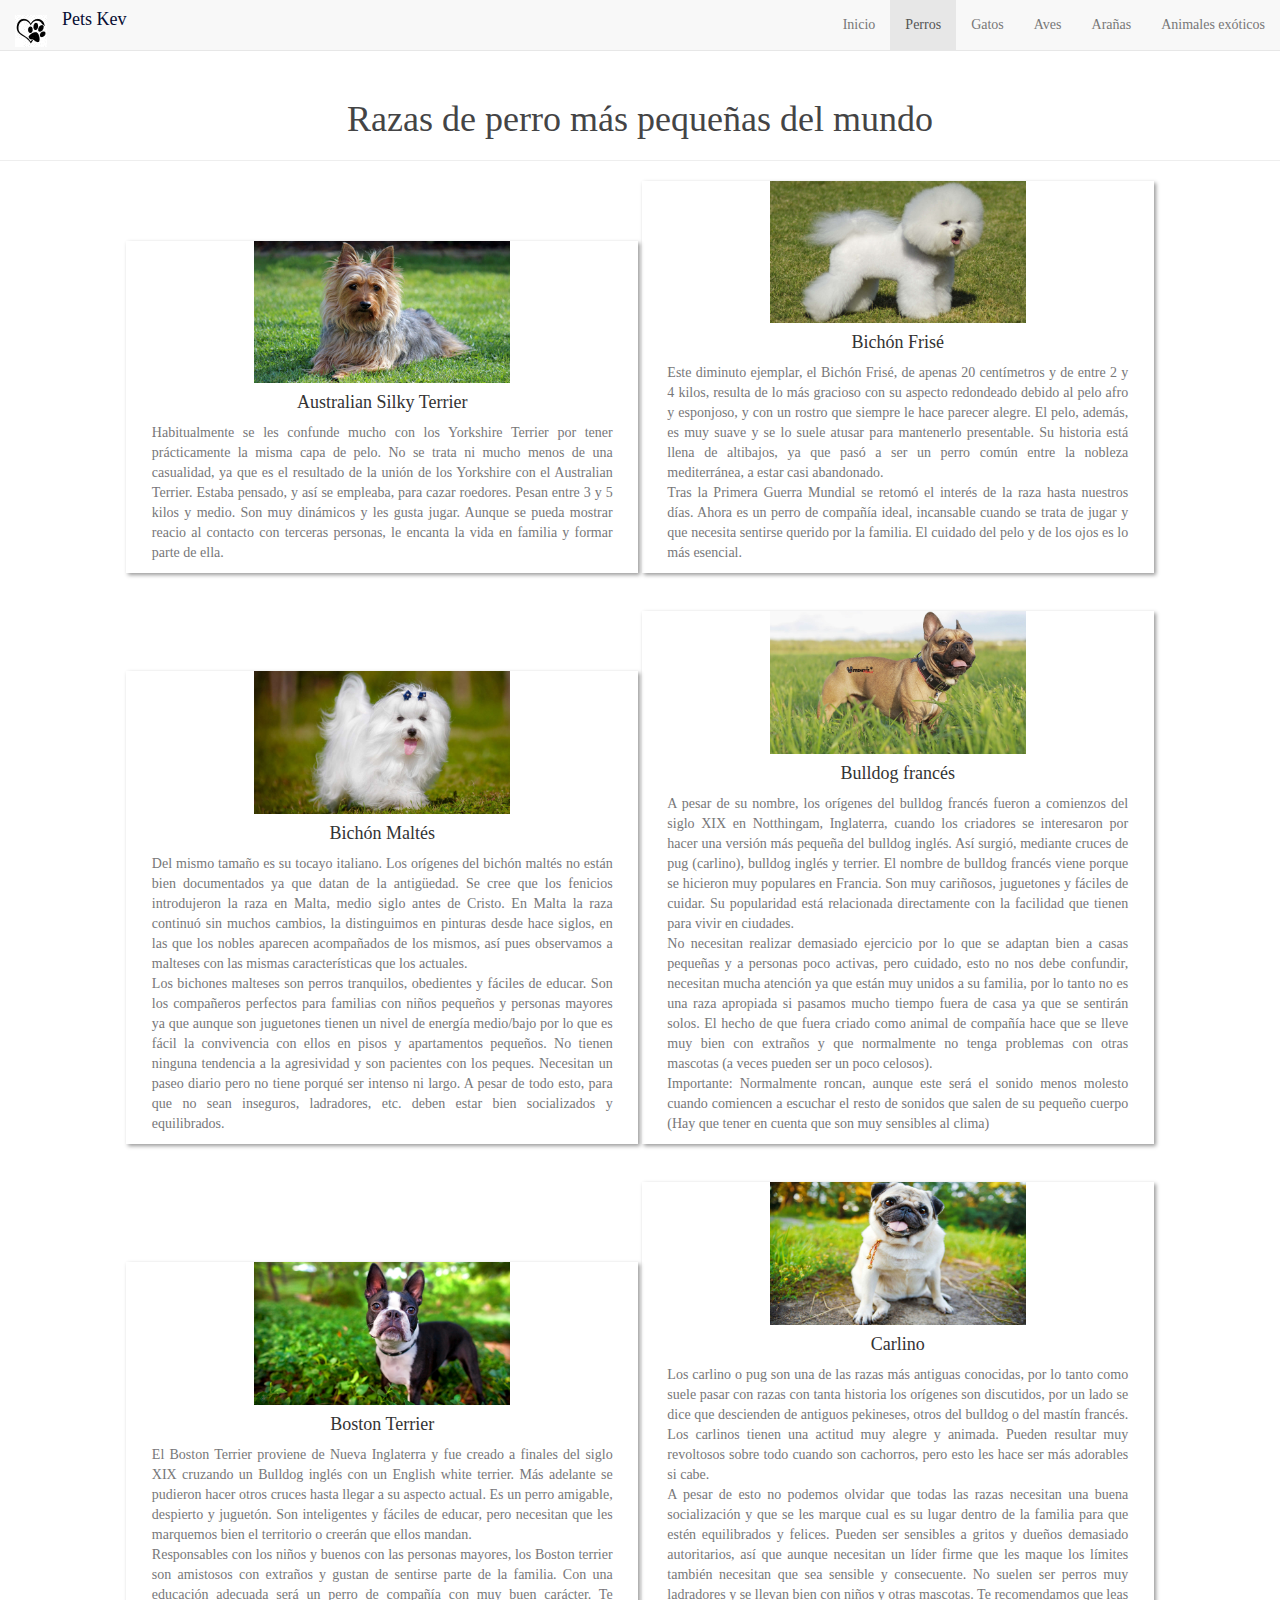
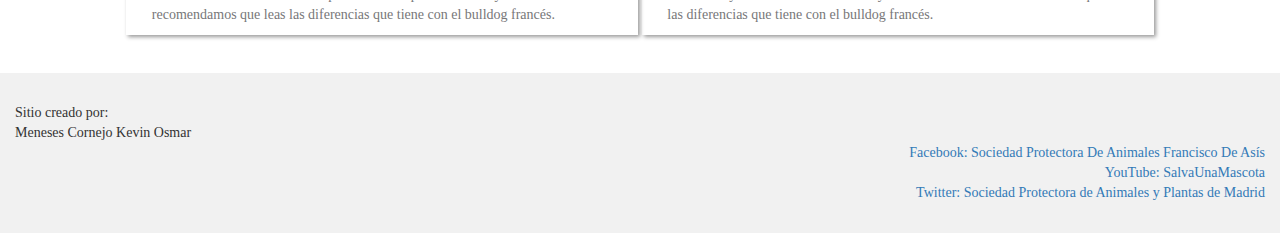
<file: perros.html>
<!DOCTYPE html>
<html>
  <head>
    <meta charset="utf-8">
    <meta name="viewport" content="width=device-width, initial-scale=1.0">
    <title>Perros</title>
    <link rel="icon" href="img/logo.jpg">
    <link rel="stylesheet" href="css/bootstrap.css">
    <link rel="stylesheet" href="css/style.css">
  </head>
  <body>
    <div class="">
    <nav class="navbar navbar-default navbar-fixed-top">
      <div class="container-fluid">
        <!-- Brand and toggle get grouped for better mobile display -->
        <div class="navbar-header">
          <button type="button" class="navbar-toggle collapsed" data-toggle="collapse" data-target="#bs-example-navbar-collapse-1" aria-expanded="false">
            <span class="sr-only">Toggle navigation</span>
            <span class="icon-bar"></span>
            <span class="icon-bar"></span>
            <span class="icon-bar"></span>
          </button>
          <a class="navbar-brand" href="index.html"><img src="img/logo.jpg" alt=""></a>
        </div>

        <!-- Collect the nav links, forms, and other content for toggling -->
        <div class="collapse navbar-collapse" id="bs-example-navbar-collapse-1">
          <ul class="nav navbar-nav">
            <li><h4><span class="slogan">Pets Kev</span></h4></li>
              </ul>
            </li>
          </ul>
          <ul class="nav navbar-nav navbar-right">
            <li ><a href="index.html">Inicio</a></li>
            <li class="active"><a href="perros.html">Perros</a></li>
            <li><a href="gatos.html">Gatos</a></li>
            <li><a href="aves.html">Aves</a></li>
            <li><a href="aranas.html">Arañas</a></li>
            <li><a href="exotico.html">Animales exóticos</a></li>
          </ul>
        </div><!-- /.navbar-collapse -->
      </div><!-- /.container-fluid -->
    </nav>


    </div>


<br><br><br><br>
<div class="center">
  <h1 class="titulo">Razas de perro más pequeñas del mundo</h1>
  <hr>
  <div class="todo">
    <div class="veinticinco">
        <div class="imagen">
          <img class="tamaño" src="img/perro1.jpg" alt="">
        </div>
      </div>
      <div class="derecho">
        <div class="notas">
          <h4 class="prrimero">Australian Silky Terrier</h4>
          <p class="segundo">Habitualmente se les confunde mucho con los Yorkshire Terrier por tener prácticamente la misma capa de pelo. No se trata ni mucho menos de una casualidad, ya que es el resultado de la unión de los Yorkshire con el Australian Terrier. Estaba pensado, y así se empleaba, para cazar roedores. Pesan entre 3 y 5 kilos y medio. Son muy dinámicos y les gusta jugar. Aunque se pueda mostrar reacio al contacto con terceras personas, le encanta la vida en familia y formar parte de ella.</p>
        </div>
      </div>
    </div>

    <div class="todo">
      <div class="veinticinco">
          <div class="imagen">
            <img class="tamaño" src="img/perro2.jpg" alt="">
          </div>
        </div>
        <div class="derecho">
          <div class="notas">
            <h4 class="prrimero">Bichón Frisé</h4>
            <p class="segundo">Este diminuto ejemplar, el Bichón Frisé, de apenas 20 centímetros y de entre 2 y 4 kilos, resulta de lo más gracioso con su aspecto redondeado debido al pelo afro y esponjoso, y con un rostro que siempre le hace parecer alegre. El pelo, además, es muy suave y se lo suele atusar para mantenerlo presentable. Su historia está llena de altibajos, ya que pasó a ser un perro común entre la nobleza mediterránea, a estar casi abandonado.<br>Tras la Primera Guerra Mundial se retomó el interés de la raza hasta nuestros días. Ahora es un perro de compañía ideal, incansable cuando se trata de jugar y que necesita sentirse querido por la familia. El cuidado del pelo y de los ojos es lo más esencial.</p>
          </div>
        </div>
      </div>
      <div class="todo">
        <div class="veinticinco">
            <div class="imagen">
              <img class="tamaño" src="img/perro3.jpg" alt="">
            </div>
          </div>
          <div class="derecho">
            <div class="notas">
              <h4 class="prrimero">Bichón Maltés</h4>
              <p class="segundo">Del mismo tamaño es su tocayo italiano. Los orígenes del bichón maltés no están bien documentados ya que datan de la antigüedad. Se cree que los fenicios introdujeron la raza en Malta, medio siglo antes de Cristo. En Malta la raza continuó sin muchos cambios, la distinguimos en pinturas desde hace siglos, en las que los nobles aparecen acompañados de los mismos, así pues observamos a malteses con las mismas características que los actuales.<br>Los bichones malteses son perros tranquilos, obedientes y fáciles de educar. Son los compañeros perfectos para familias con niños pequeños y personas mayores ya que aunque son juguetones tienen un nivel de energía medio/bajo por lo que es fácil la convivencia con ellos en pisos y apartamentos pequeños. No tienen ninguna tendencia a la agresividad y son pacientes con los peques. Necesitan un paseo diario pero no tiene porqué ser intenso ni largo. A pesar de todo esto, para que no sean inseguros, ladradores, etc. deben estar bien socializados y equilibrados.</p>
            </div>
          </div>
        </div>
        <div class="todo">
          <div class="veinticinco">
              <div class="imagen">
                <img class="tamaño" src="img/perro4.jpg" alt="">
              </div>
            </div>
            <div class="derecho">
              <div class="notas">
                <h4 class="prrimero">Bulldog francés</h4>
                <p class="segundo">A pesar de su nombre, los orígenes del bulldog francés fueron a comienzos del siglo XIX en Notthingam, Inglaterra, cuando los criadores se interesaron por hacer una versión más pequeña del bulldog inglés. Así surgió, mediante cruces de pug (carlino), bulldog inglés y terrier. El nombre de bulldog francés viene porque se hicieron muy populares en Francia. Son muy cariñosos, juguetones y fáciles de cuidar. Su popularidad está relacionada directamente con la facilidad que tienen para vivir en ciudades.<br>No necesitan realizar demasiado ejercicio por lo que se adaptan bien a casas pequeñas y a personas poco activas, pero cuidado, esto no nos debe confundir, necesitan mucha atención ya que están muy unidos a su familia, por lo tanto no es una raza apropiada si pasamos mucho tiempo fuera de casa ya que se sentirán solos. El hecho de que fuera criado como animal de compañía hace que se lleve muy bien con extraños y que normalmente no tenga problemas con otras mascotas (a veces pueden ser un poco celosos).<br>Importante: Normalmente roncan, aunque este será el sonido menos molesto cuando comiencen a escuchar el resto de sonidos que salen de su pequeño cuerpo (Hay que tener en cuenta que son muy sensibles al clima)</p>
              </div>
            </div>
          </div>
          <div class="todo">
            <div class="veinticinco">
                <div class="imagen">
                  <img class="tamaño" src="img/perro5.png" alt="">
                </div>
              </div>
              <div class="derecho">
                <div class="notas">
                  <h4 class="prrimero">Boston Terrier</h4>
                  <p class="segundo">El Boston Terrier proviene de Nueva Inglaterra y fue creado a finales del siglo XIX cruzando un Bulldog inglés con un English white terrier. Más adelante se pudieron hacer otros cruces hasta llegar a su aspecto actual. Es un perro amigable, despierto y juguetón. Son inteligentes y fáciles de educar, pero necesitan que les marquemos bien el territorio o creerán que ellos mandan.<br>Responsables con los niños y buenos con las personas mayores, los Boston terrier son amistosos con extraños y gustan de sentirse parte de la familia. Con una educación adecuada será un perro de compañía con muy buen carácter. Te recomendamos que leas las diferencias que tiene con el bulldog francés.</p>
                </div>
              </div>
            </div>
            <div class="todo">
              <div class="veinticinco">
                  <div class="imagen">
                    <img class="tamaño" src="img/perro6.jpg" alt="">
                  </div>
                </div>
                <div class="derecho">
                  <div class="notas">
                    <h4 class="prrimero">Carlino</h4>
                    <p class="segundo">Los carlino o pug son una de las razas más antiguas conocidas, por lo tanto como suele pasar con razas con tanta historia los orígenes son discutidos, por un lado se dice que descienden de antiguos pekineses, otros del bulldog o del mastín francés. Los carlinos tienen una actitud muy alegre y animada. Pueden resultar muy revoltosos sobre todo cuando son cachorros, pero esto les hace ser más adorables si cabe.<br>A pesar de esto no podemos olvidar que todas las razas necesitan una buena socialización y que se les marque cual es su lugar dentro de la familia para que estén equilibrados y felices. Pueden ser sensibles a gritos y dueños demasiado autoritarios, así que aunque necesitan un líder firme que les maque los límites también necesitan que sea sensible y consecuente. No suelen ser perros muy ladradores y se llevan bien con niños y otras mascotas. Te recomendamos que leas las diferencias que tiene con el bulldog francés.</p>
                  </div>
                </div>
              </div>
      </div>


  <div>
    <footer>
    <div class="row">
      <div >
        <div class="footerIzquierdo">
          Sitio creado por: <br>
          Meneses Cornejo Kevin Osmar
        </div>
        <div class="footerDerecho">
          <a href="https://www.facebook.com/Soc.protectoracco/?fref=ts">Facebook: Sociedad Protectora De Animales Francisco De Asís</a><br>
          <a href="https://www.youtube.com/channel/UCYr2gEbVPGN45f7_RUs0qcQ">YouTube: SalvaUnaMascota</a><br>
          <a href="https://twitter.com/spapmadrid?lang=es">Twitter: Sociedad Protectora de Animales y Plantas de Madrid</a><br>
        </div>
      </div>
    </div>
  </footer>
  </div>





    <script type="text/javascript" src="js/jQuery.js"></script>
    <script type="text/javascript" src="js/bootstrap.js"></script>
  </body>
</html>
</file>
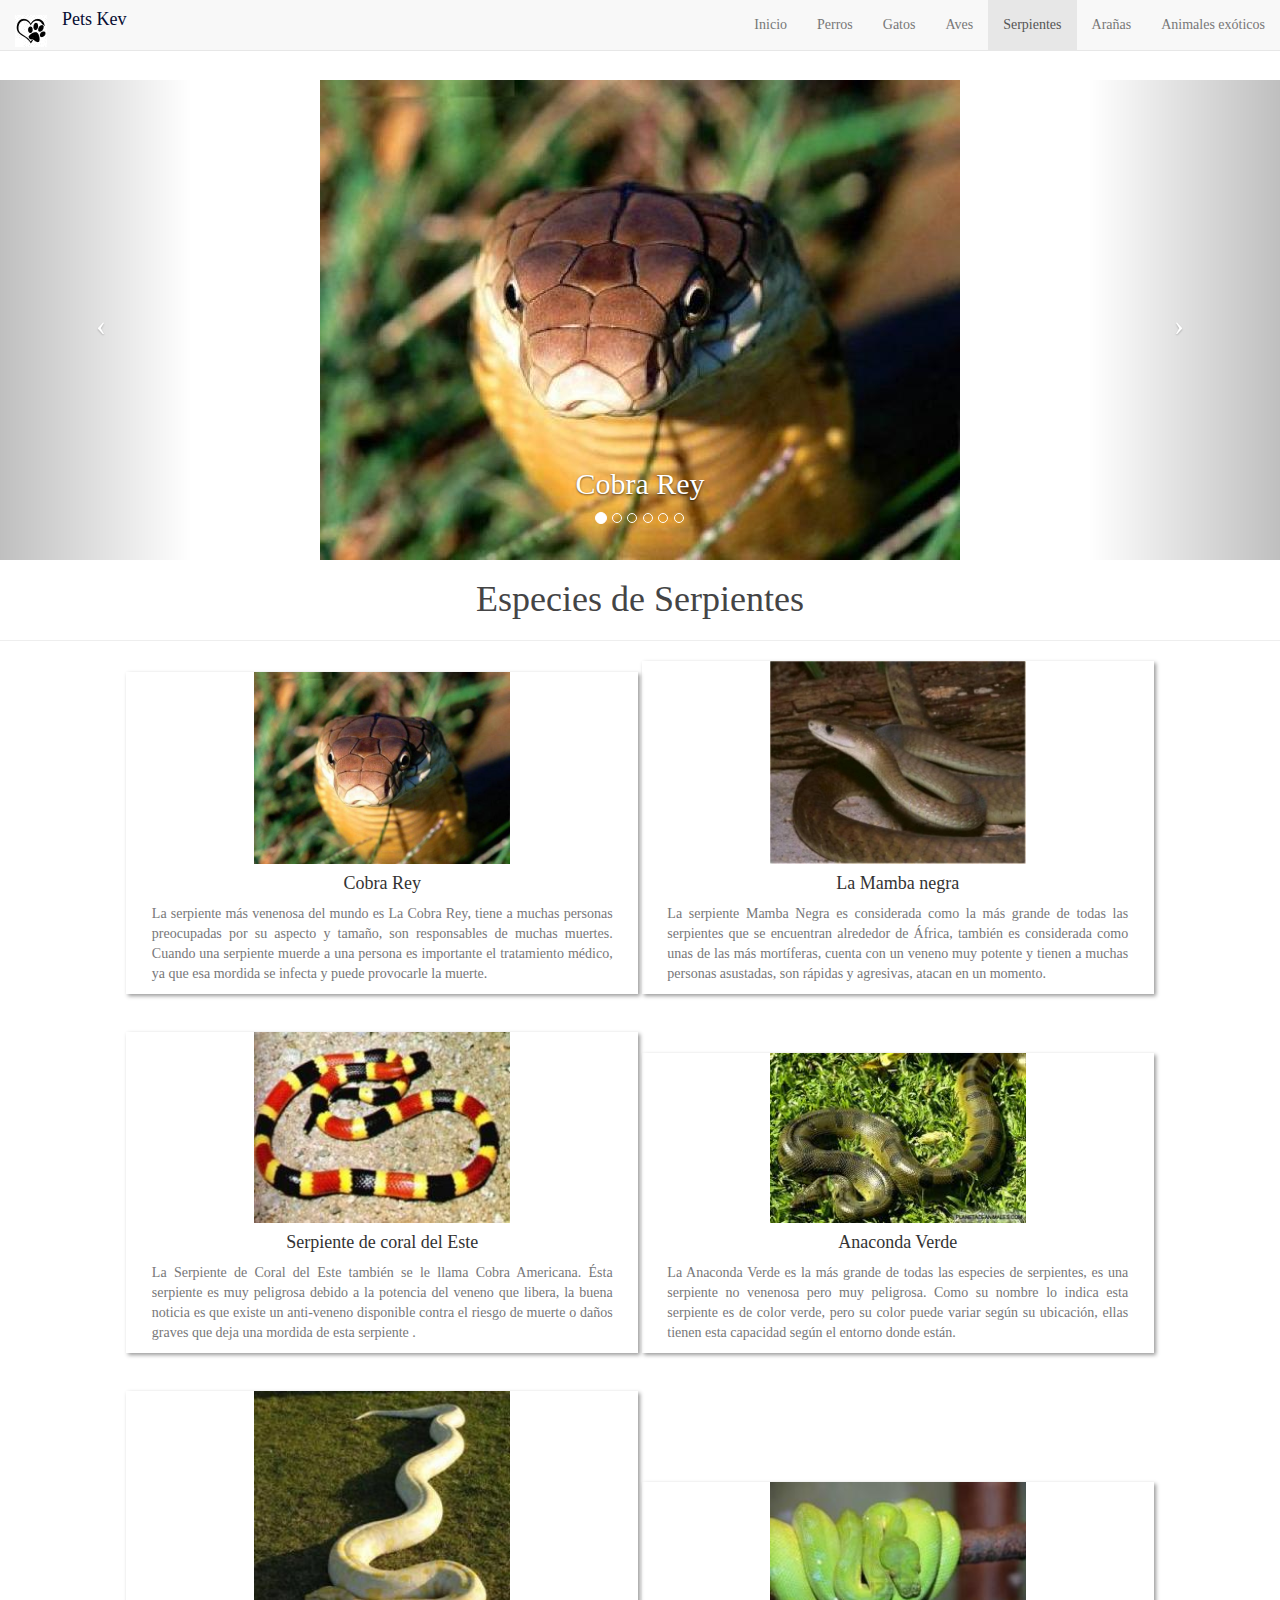
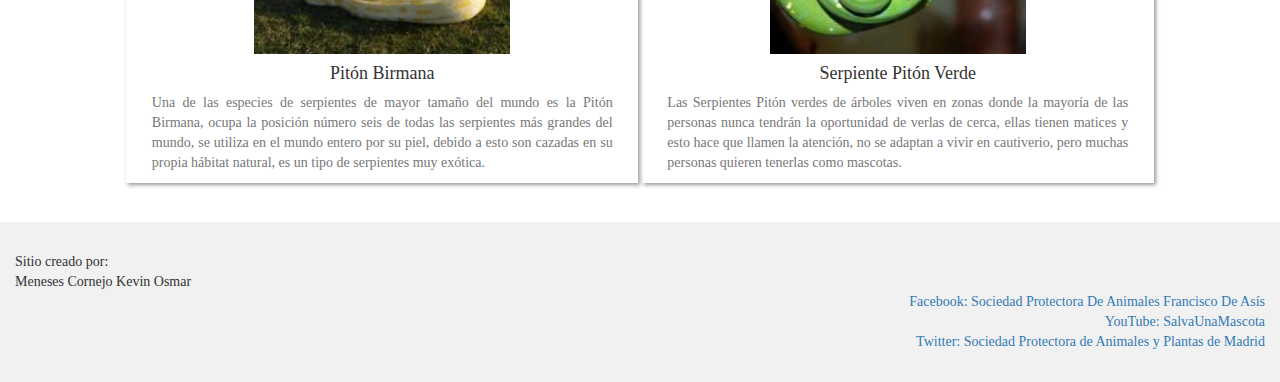
<file: serpe.html>
<!DOCTYPE html>
<html>
  <head>
    <meta charset="utf-8">
    <meta name="viewport" content="width=device-width, initial-scale=1.0">
    <title>Serpientes</title>
    <link rel="icon" href="img/logo.jpg">
    <link rel="stylesheet" href="css/bootstrap.css">
    <link rel="stylesheet" href="css/style.css">
  </head>
  <body>
    <div class="">
    <nav class="navbar navbar-default navbar-fixed-top">
      <div class="container-fluid">
        <!-- Brand and toggle get grouped for better mobile display -->
        <div class="navbar-header">
          <button type="button" class="navbar-toggle collapsed" data-toggle="collapse" data-target="#bs-example-navbar-collapse-1" aria-expanded="false">
            <span class="sr-only">Toggle navigation</span>
            <span class="icon-bar"></span>
            <span class="icon-bar"></span>
            <span class="icon-bar"></span>
          </button>
          <a class="navbar-brand" href="index.html"><img src="img/logo.jpg" alt=""></a>
        </div>

        <!-- Collect the nav links, forms, and other content for toggling -->
        <div class="collapse navbar-collapse" id="bs-example-navbar-collapse-1">
          <ul class="nav navbar-nav">
            <li><h4><span class="slogan">Pets Kev</span></h4></li>
              </ul>
            </li>
          </ul>
          <ul class="nav navbar-nav navbar-right">
            <li ><a href="index.html">Inicio</a></li>
            <li ><a href="perros.html">Perros</a></li>
            <li><a href="gatos.html">Gatos</a></li>
            <li><a href="aves.html">Aves</a></li>
            <li class="active"><a href="serpe.html">Serpientes</a></li>
            <li><a href="aranas.html">Arañas</a></li>
            <li><a href="exotico.html">Animales exóticos</a></li>
          </ul>
        </div><!-- /.navbar-collapse -->
      </div><!-- /.container-fluid -->
    </nav>


    </div>


<br><br><br><br>

<!--Carrusel-->
  <header id="myCarousel" class="carousel slide" data-ride="carousel">
      <!-- Indicators -->
    <ol class="carousel-indicators">
      <li data-target="#myCarousel" data-slide-to="0" class="active"></li>
      <li data-target="#myCarousel" data-slide-to="1"></li>
      <li data-target="#myCarousel" data-slide-to="2"></li>
      <li data-target="#myCarousel" data-slide-to="3"></li>
      <li data-target="#myCarousel" data-slide-to="4"></li>
      <li data-target="#myCarousel" data-slide-to="5"></li>
    </ol>
      <!-- Wrapper for slides -->
    <div class="carousel-inner" role="listbox">
      <div class="item active">
        <center>
        <img class"tamaño" src="img/se1.jpg" alt="Descripción 1">
        </center>
        <div class="carousel-caption">
          <h2>Cobra Rey</h2>
        </div>
      </div>
      <div class="item">
        <center>
        <img class"tamaño" src="img/se2.jpg" alt="Descripción 1">
        </center>
        <div class="carousel-caption">
          <h2>La Mamba negra</h2>
        </div>
      </div>
      <div class="item">
        <center>
        <img class"tamaño" src="img/se3.jpg" alt="Descripción 1">
        </center>
        <div class="carousel-caption">
          <h2>Serpiente de coral del Este</h2>
        </div>
      </div>
      <div class="item">
        <center>
        <img class"tamaño" src="img/se4.jpg" alt="Descripción 1">
        </center>
        <div class="carousel-caption">
          <h2>Anaconda Verde</h2>
        </div>
      </div>
      <div class="item">
        <center>
        <img class"tamaño" src="img/se5.jpg" alt="Descripción 2">
        </center>
        <div class="carousel-caption">
          <h2>Pitón Birmana</h2>
        </div>
      </div>
      <div class="item">
        <center>
        <img class"tamaño" src="img/se6.jpg" alt="Descripción 3">
        </center>
        <div class="carousel-caption">
          <h2>Serpiente Pitón Verde</h2>
        </div>
      </div>
    </div>
      <!-- Left and right controls -->
      <a class="left carousel-control" href="#myCarousel" role="button" data-slide="prev">
      <span class="icon-prev"></span>
      </a>
      <a class="right carousel-control" href="#myCarousel" role="button" data-slide="next">
      <span class="icon-next"></span>
      </a>
  </header>

<div class="center">
  <h1 class="titulo">Especies de Serpientes</h1>
  <hr>
  <div class="todo">
    <div class="veinticinco">
        <div class="imagen">
          <img class="tamaño" src="img/se1.jpg" alt="">
        </div>
      </div>
      <div class="derecho">
        <div class="notas">
          <h4 class="prrimero">Cobra Rey</h4>
          <p class="segundo">La serpiente más venenosa del mundo es La Cobra Rey, tiene a muchas personas preocupadas por su aspecto y tamaño, son responsables de muchas muertes. Cuando una serpiente muerde a una persona es importante el tratamiento médico, ya que esa mordida se infecta y puede provocarle la muerte.</p>
        </div>
      </div>
    </div>

    <div class="todo">
      <div class="veinticinco">
          <div class="imagen">
            <img class="tamaño" src="img/se2.jpg" alt="">
          </div>
        </div>
        <div class="derecho">
          <div class="notas">
            <h4 class="prrimero">La Mamba negra</h4>
            <p class="segundo">La serpiente Mamba Negra es considerada como la más grande de todas las serpientes que se encuentran alrededor de África, también es considerada como unas de las más mortíferas, cuenta con un veneno muy potente y tienen a muchas personas asustadas, son rápidas y agresivas, atacan en un momento.</p>
          </div>
        </div>
      </div>
      <div class="todo">
        <div class="veinticinco">
            <div class="imagen">
              <img class="tamaño" src="img/se3.jpg" alt="">
            </div>
          </div>
          <div class="derecho">
            <div class="notas">
              <h4 class="prrimero">Serpiente de coral del Este</h4>
              <p class="segundo">La Serpiente de Coral del Este también se le llama Cobra Americana. Ésta serpiente es muy peligrosa debido a la potencia del veneno que libera, la buena noticia es que existe un anti-veneno disponible contra el riesgo de muerte o daños graves que deja una mordida de esta serpiente .</p>
            </div>
          </div>
        </div>
        <div class="todo">
          <div class="veinticinco">
              <div class="imagen">
                <img class="tamaño" src="img/se4.jpg" alt="">
              </div>
            </div>
            <div class="derecho">
              <div class="notas">
                <h4 class="prrimero">Anaconda Verde</h4>
                <p class="segundo">La Anaconda Verde es la más grande de todas las especies de serpientes, es una serpiente no venenosa pero muy peligrosa. Como su nombre lo indica esta serpiente es de color verde, pero su color puede variar según su ubicación, ellas tienen esta capacidad según el entorno donde están.</p>
              </div>
            </div>
          </div>
          <div class="todo">
            <div class="veinticinco">
                <div class="imagen">
                  <img class="tamaño" src="img/se5.jpg" alt="">
                </div>
              </div>
              <div class="derecho">
                <div class="notas">
                  <h4 class="prrimero">Pitón Birmana</h4>
                  <p class="segundo">Una de las especies de serpientes de mayor tamaño del mundo es la Pitón Birmana, ocupa la posición número seis de todas las serpientes más grandes del mundo, se utiliza en el mundo entero por su piel, debido a esto son cazadas en su propia hábitat natural, es un tipo de serpientes muy exótica.</p>
                </div>
              </div>
            </div>
            <div class="todo">
              <div class="veinticinco">
                  <div class="imagen">
                    <img class="tamaño" src="img/se6.jpg" alt="">
                  </div>
                </div>
                <div class="derecho">
                  <div class="notas">
                    <h4 class="prrimero">Serpiente Pitón Verde</h4>
                    <p class="segundo">Las Serpientes Pitón verdes de árboles viven en zonas donde la mayoría de las personas nunca tendrán la oportunidad de verlas de cerca, ellas tienen matices y esto hace que llamen la atención, no se adaptan a vivir en cautiverio, pero muchas personas quieren tenerlas como mascotas.</p>
                  </div>
                </div>
              </div>
      </div>


  <div>
    <footer>
    <div class="row">
      <div >
        <div class="footerIzquierdo">
          Sitio creado por: <br>
          Meneses Cornejo Kevin Osmar
        </div>
        <div class="footerDerecho">
          <a href="https://www.facebook.com/Soc.protectoracco/?fref=ts">Facebook: Sociedad Protectora De Animales Francisco De Asís</a><br>
          <a href="https://www.youtube.com/channel/UCYr2gEbVPGN45f7_RUs0qcQ">YouTube: SalvaUnaMascota</a><br>
          <a href="https://twitter.com/spapmadrid?lang=es">Twitter: Sociedad Protectora de Animales y Plantas de Madrid</a><br>
        </div>
      </div>
    </div>
  </footer>
  </div>





    <script type="text/javascript" src="js/jQuery.js"></script>
    <script type="text/javascript" src="js/bootstrap.js"></script>
  </body>
</html>
</file>
<file: css/style.css>
body{
    font-family:Verdana;
}
.slogan{

  text-align: center;
  font-family:Arial Black;
  color: rgb(7, 13, 51);
}
.footerIzquierdo{
  text-align: left;
}
.footerDerecho{
  text-align: right;;
}
footer{
  border-top: 20px rgb(164, 164, 164);
  background: #f1f1f1;
  padding: 30px;
}
.portada{
  text-align: center;
  width: 100%;
  height: auto;
}
.titulo{
  color: rgb(68, 68, 69);
}
.todo{
  display: inline-block;
  box-shadow: 2px 2px 4px #999;
  margin-bottom: 3%;
  text-align: center;
}
@media (min-width: 1000px) {
  .todo{
    width: 40%;
  }
}
.derecho{
  width: 90%;
  display: inline-block;
}
.tamaño{
  width: 100%;
  text-align: center;
}
.veinticinco{
  display: inline-block;
  width: 50%;
}
.primero{
  font-weight: bold;
  font-style: oblique;
}
.segundo{
  color: rgb(119,119,121);
  text-align: justify;
}
.center{
  text-align: center;
}
</file>
